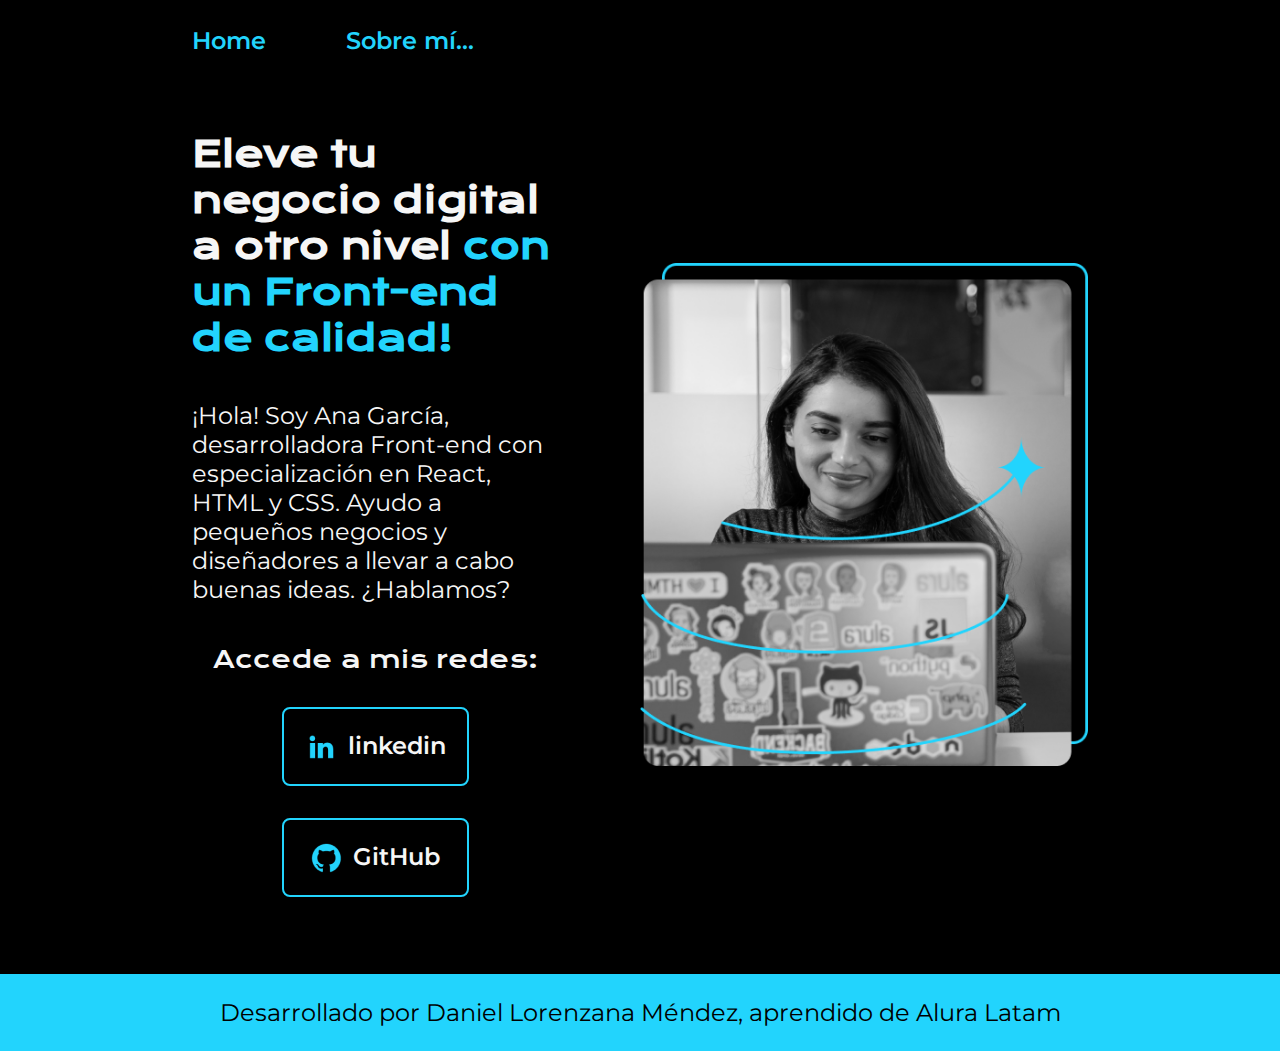
<file: index.html>
<!DOCTYPE html>
<html lang="es-Mx">
<head>
    <meta charset="UTF-8">
    <meta name="viewport" content="width=device-width, initial-scale=1.0">
    <meta http-equiv="X-UA-Compatible" content="IE=edge">
    <title>Portafolio de Daniel Lorenzana</title>
    <link rel="stylesheet" href="./styless/style.css">
</head>

<body>

    <header class="header">
        <nav class="header__menu">
            <a class="header__menu__link" href="index.html">Home</a>
            <a class="header__menu__link" href="about.html">Sobre mí...</a>
        </nav>
    </header>

    <main class="presentacion">
        <section class="presentacion__contenido">
            <h1 class="presentacion__contenido__titulo">Eleve tu negocio digital a otro
                nivel <strong class="titulo-destaque">con un Front-end de calidad!</strong>
            </h1>

            <p class="presentacion__contenido__texto">
                ¡Hola! Soy Ana García, desarrolladora Front-end con especialización en React, HTML y CSS.
                Ayudo a pequeños negocios y diseñadores a llevar a cabo buenas ideas. ¿Hablamos?
            </p>
            <div class="presentacion__enlaces">
                <h2 class="presentacion__enlaces__subtitulo">Accede a mis redes:</h2>
                <a class="presentacion__enlaces__link" href="https://linkedin.com/in/LordTantuyick">
                    <img src="./assets/linkedin.png">
                    linkedin</a>
                <a class="presentacion__enlaces__link" href="https://github.com/LordTantuyick">
                    <img src="./assets/github.png">
                    GitHub</a>
            </div>
        </section>

        <img class="presentacion__imagen" src="assets/Imagem.png" alt="Imagen de Ana García Trabajando">
    </main>

    <footer class="footer">
        <p>Desarrollado por Daniel Lorenzana Méndez, aprendido de Alura Latam</p>
    </footer>

</body>
</html>
</file>
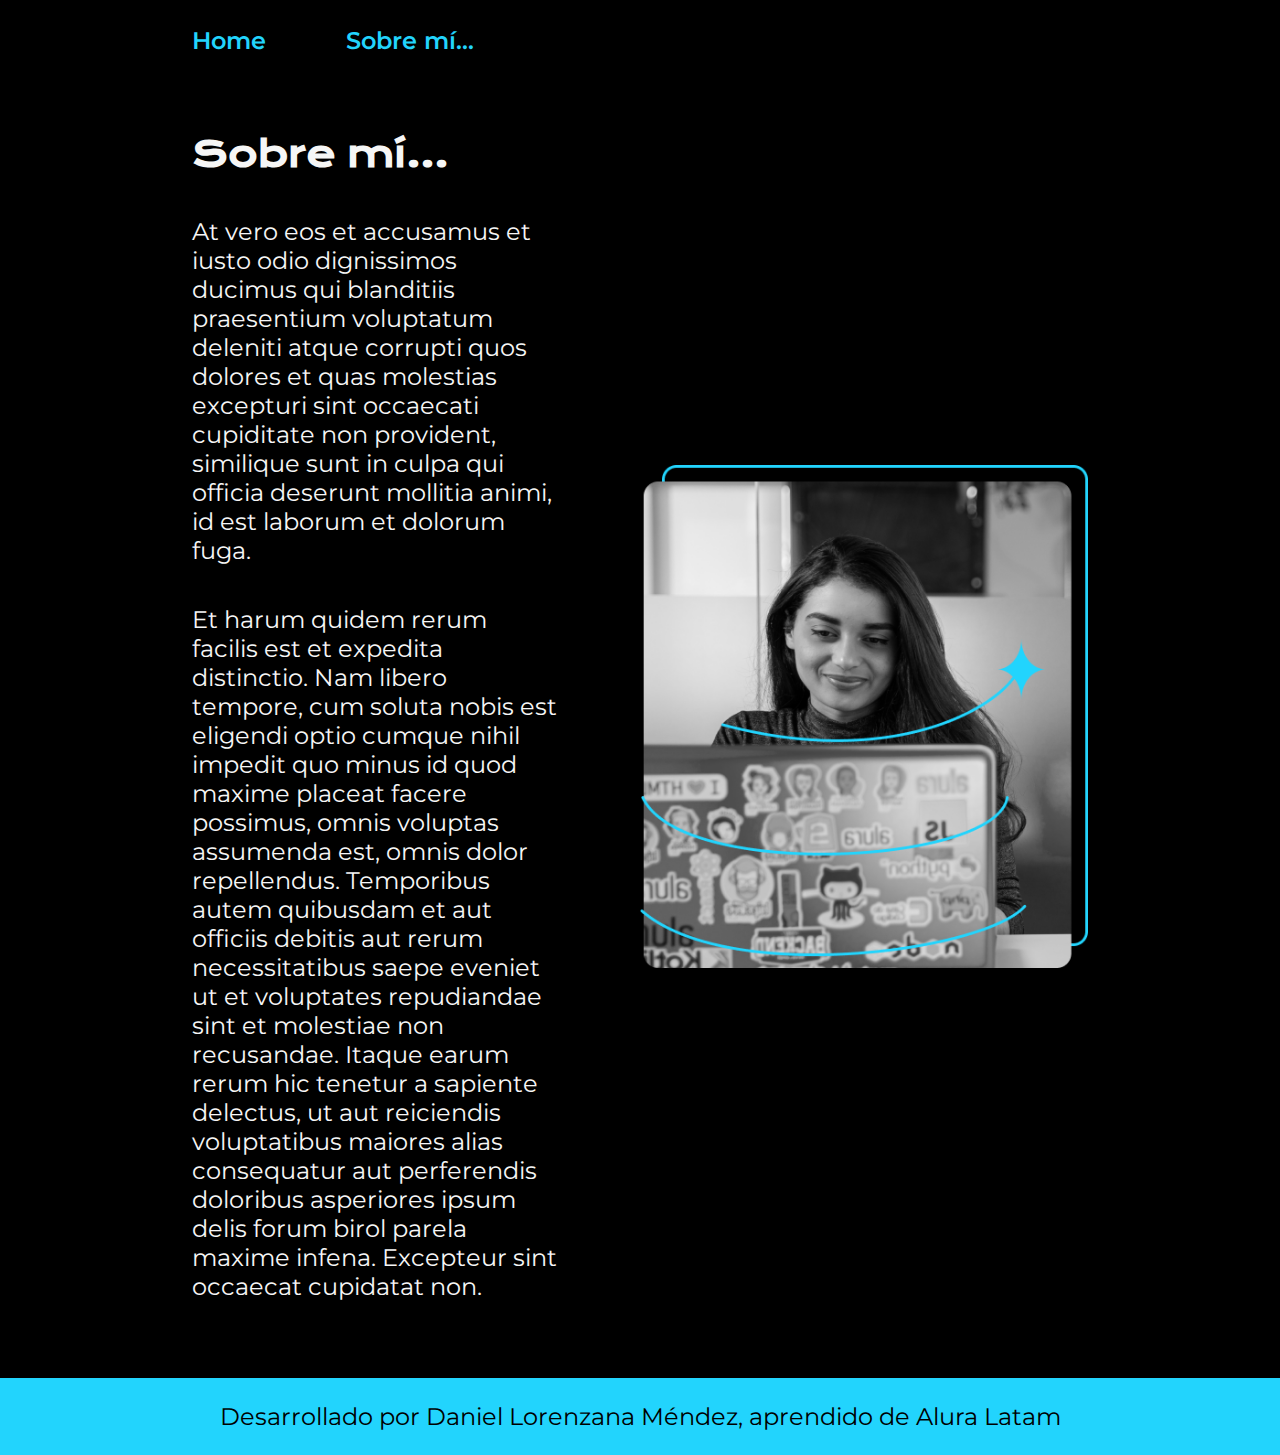
<file: about.html>
<!DOCTYPE html>
<html lang="es-Mx">

<head>
    <meta charset="UTF-8">
    <meta name="viewport" content="width=device-width, initial-scale=1.0">
    <meta http-equiv="X-UA-Compatible" content="IE=edge">
    <title>Sobre mí...</title>
    <link rel="stylesheet" href="./styless/style.css">
</head>

<body>
    <header class="header">
        <nav class="header__menu">
            <a class="header__menu__link" href="index.html">Home</a>
            <a class="header__menu__link" href="about.html">Sobre mí...</a>
        </nav>
    </header>

    <main class="presentacion">
        <section class="presentacion__contenido">
            <h1 class="presentacion__contenido__titulo">Sobre mí...</h1>
            <p class="presentacion__contenido__texto">
                At vero eos et accusamus et iusto odio dignissimos ducimus qui blanditiis praesentium
                voluptatum deleniti atque corrupti quos dolores et quas molestias excepturi sint occaecati
                cupiditate non provident, similique sunt in culpa qui officia deserunt mollitia animi, id est
                laborum et dolorum fuga.
            </p>
            <p class="presentacion__contenido__texto">
                Et harum quidem rerum facilis est et expedita distinctio. Nam libero tempore, cum soluta
                nobis est eligendi optio cumque nihil impedit quo minus id quod maxime placeat facere possimus,
                omnis voluptas assumenda est, omnis dolor repellendus. Temporibus autem quibusdam et aut officiis
                debitis aut rerum necessitatibus saepe eveniet ut et voluptates repudiandae sint et molestiae non recusandae. Itaque earum rerum hic tenetur a sapiente delectus, ut aut reiciendis voluptatibus maiores alias consequatur aut perferendis doloribus asperiores ipsum delis forum birol parela maxime infena. Excepteur sint occaecat cupidatat non.
            </p>
        </section>
        <img class="presentacion__imagen" src="assets/Imagem.png" alt="Imagen de Ana García Trabajando">
    </main>

    <footer class="footer">
        <p>Desarrollado por Daniel Lorenzana Méndez, aprendido de Alura Latam</p>
    </footer>
</body>

</html>
</file>
<file: styless/style.css>
@import url('https://fonts.googleapis.com/css2?family=Krona+One&family=Montserrat:ital,wght@0,100..900;1,100..900&display=swap');

:root{
    --color-primario: #000000;
    --color-secundario: #F6F6F6;
    --color-terciario: #22D4FD;
    --color-hover: #272727;

    --fuente-montserrat: "montserrat" , sans-serif;
    --fuente-krona: "Krona One", sans-serif;
}

* {
    padding: 0;
    margin: 0;
}

body {
    background-color: var(--color-primario);
    color: var(--color-secundario);
    box-sizing: border-box;
}

.header{
    padding: 2% 0% 0% 15%;
}

.header__menu{
    display: flex;
    gap: 80px;
}

.header__menu__link{
    font-family: var(--fuente-montserrat);
    font-size: 1.5rem;
    font-weight: 600;
    color:var(--color-terciario);
    text-decoration: none;
}

.presentacion{
    display: flex;
    align-items: center;
    padding: 6% 15%;
    justify-content: space-between;
    gap: 82px;
}

.presentacion__contenido{
    width: 50%;
    display: flex;
    flex-direction: column;
    gap: 40px;
}

.presentacion__contenido__titulo{
    font-size: 2.25rem;
    font-family: var(--fuente-krona);
}

.titulo-destaque{
    color: var(--color-terciario);
}

.presentacion__contenido__texto{
    font-size: 1.5rem;
    font-family: var(--fuente-montserrat);
}

.presentacion__enlaces{
    display: flex;
    justify-content: space-between;
    flex-direction: column;
    align-items: center;
    gap: 32px;
}

.presentacion__enlaces__subtitulo{
    font-family: var(--fuente-krona);
    font-size: 1.5rem;
    font-weight: 400;
}

.presentacion__enlaces__link{
    width: 50%;
    text-align: center;
    padding: 21.5px 0;
    border-radius: 8px;
    font-family: var(--fuente-montserrat);
    font-size: 1.5rem;
    font-weight: 600;
    text-decoration: none;
    color: var(--color-secundario);
    border: 2px solid var(--color-terciario);
    display: flex;
    justify-content: center;
    gap: 10px;
}

.presentacion__enlaces__link:hover{
    background-color: var(--color-hover);
}

.presentacion__imagen{
    width: 50%;
}

.footer{
    background-color: var(--color-terciario);
    padding: 24px;
    color: var(--color-primario);
    text-align: center;
    font-family: var(--fuente-montserrat);
    font-size: 1.5rem;
    font-weight: 400;
}

@media (max-width: 1200px) {
    .header {
        padding: 10%;
    }
    .header__menu {
        justify-content: center;
    }
    .presentacion {
        flex-direction: column-reverse;
        padding: 5%;
    }
    .presentacion__contenido {
        width: auto;
    }
}
</file>
